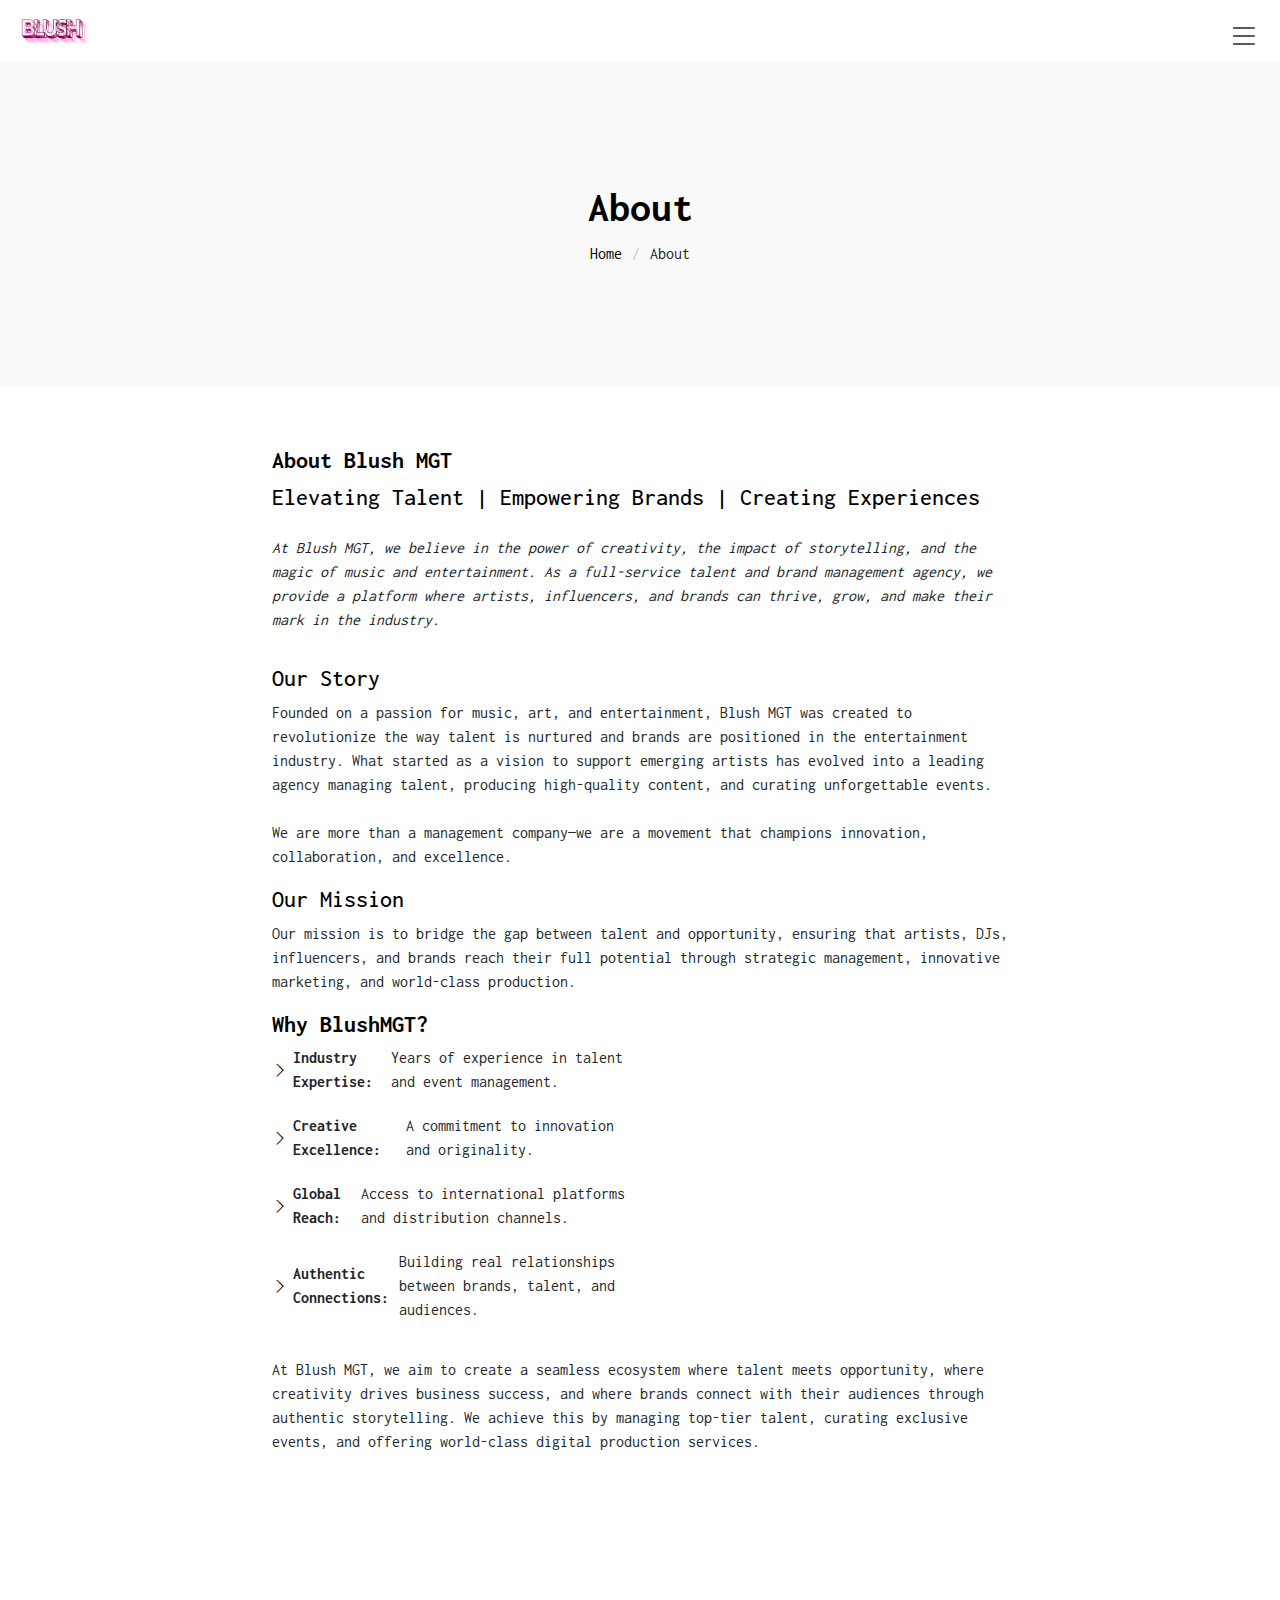
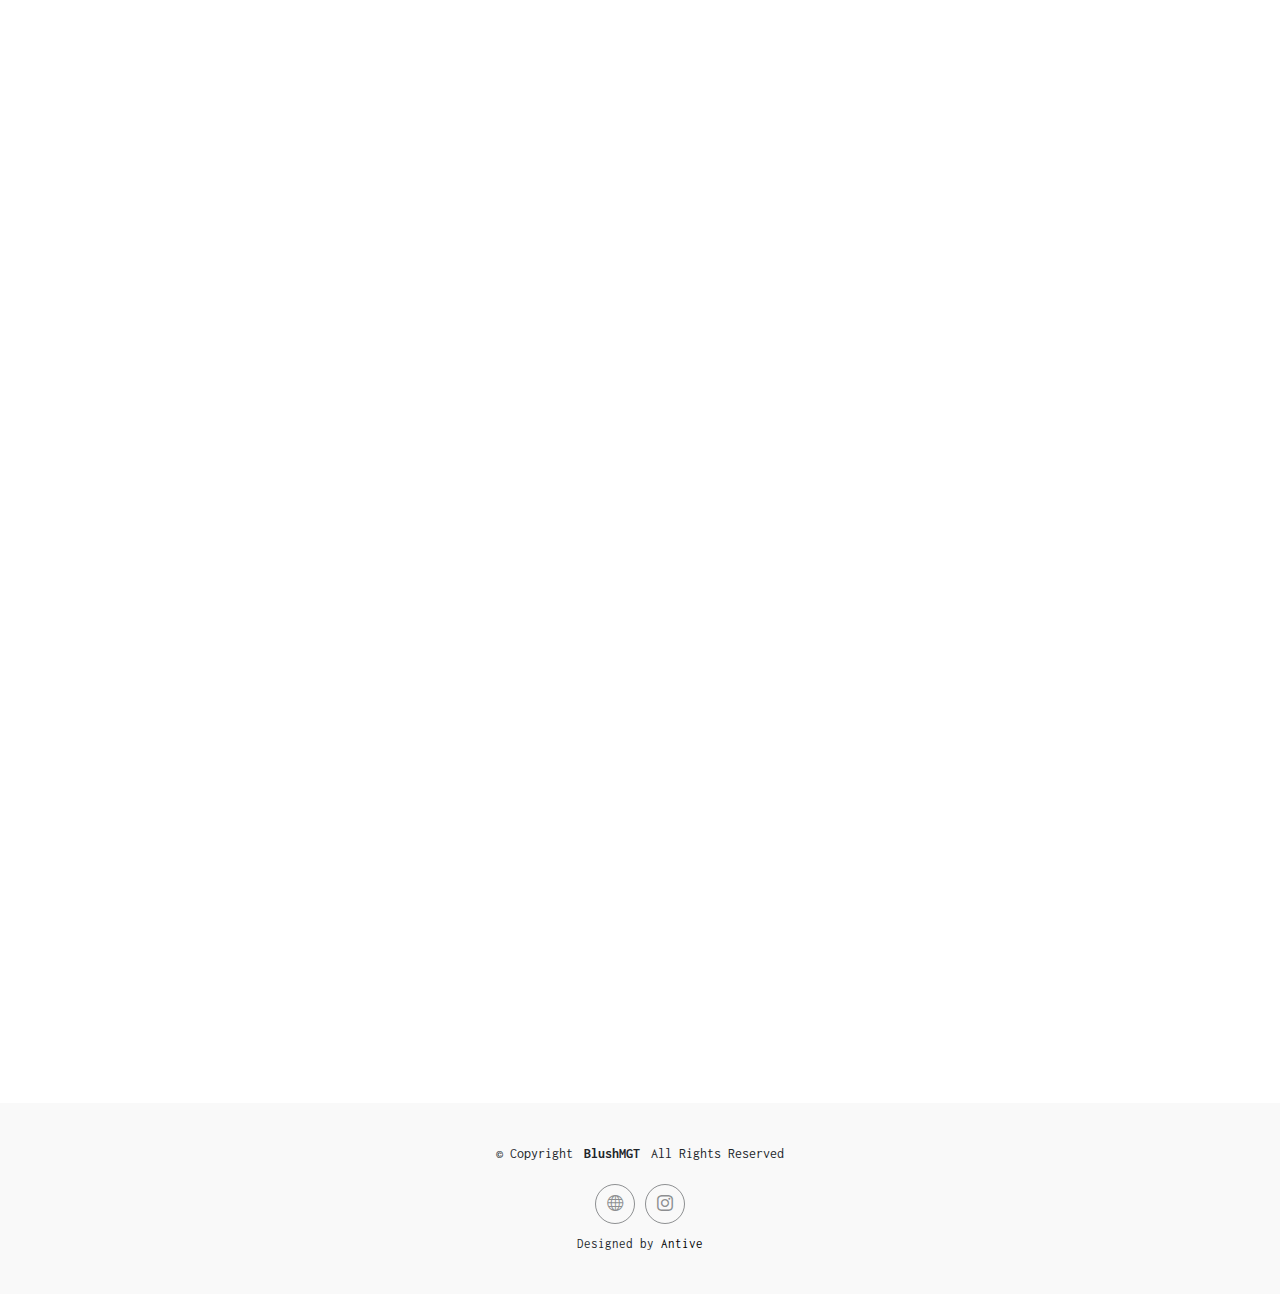
<file: about.html>
<!DOCTYPE html>
<html lang="en">

<head>
  <meta charset="utf-8">
  <meta content="width=device-width, initial-scale=1.0" name="viewport">
  <title>About - BlushMGT  </title>
  <meta name="description" content="">
  <meta name="keywords" content="">

  <!-- Favicons -->
  <link href="assets/img/logo.jpg" rel="icon">
  <link href="assets/img/logo.jpg" rel="apple-touch-icon">

  <!-- Fonts -->
  <link href="https://fonts.googleapis.com" rel="preconnect">
  <link href="https://fonts.gstatic.com" rel="preconnect" crossorigin>
  <link href="https://fonts.googleapis.com/css2?family=Inconsolata:wght@200;300;400;500;600;700;800;900&display=swap" rel="stylesheet">

  <!-- Vendor CSS Files -->
  <link href="assets/vendor/bootstrap/css/bootstrap.min.css" rel="stylesheet">
  <link href="assets/vendor/bootstrap-icons/bootstrap-icons.css" rel="stylesheet">
  <link href="assets/vendor/aos/aos.css" rel="stylesheet">
  <link href="assets/vendor/glightbox/css/glightbox.min.css" rel="stylesheet">
  <link href="assets/vendor/swiper/swiper-bundle.min.css" rel="stylesheet">

  <!-- Main CSS File -->
  <link href="assets/css/main.css" rel="stylesheet">

   
</head>

<body class="about-page">

  <header id="header" class="header d-flex align-items-center sticky-top">
    <div class="container-fluid  position-relative d-flex align-items-center justify-content-between">

      <a href="index.html" class="logo d-flex align-items-center">
        <!-- Uncomment the line below if you also wish to use an image logo -->
        <img src="assets/img/logo.jpg" alt="">
      </a>

      <nav id="navmenu" class="navmenu">
        <ul>
          <li><a href="index.html">Home</a></li>
          <li><a href="about.html" class="active">About</a></li>
          <li><a href="services.html">Services</a></li>
          <li><a href="portfolio.html">Portfolio</a></li>
          <li><a href="contact.html">Contact</a></li>
        </ul>
        <i class="mobile-nav-toggle d-xl-none bi bi-list"></i>
      </nav>

    </div>
  </header>

  <main class="main">

    <!-- Page Title -->
    <div class="page-title light-background">
      <div class="container">
        <h1>About</h1>
        <nav class="breadcrumbs">
          <ol>
            <li><a href="index.html">Home</a></li>
            <li class="current">About</li>
          </ol>
        </nav>
      </div>
    </div><!-- End Page Title -->

    <!-- About Section -->
    <section id="about" class="about section">

      <div class="container" data-aos="fade-up" data-aos-delay="100">

        <div class="row gy-4 justify-content-center">
          <div class="col-lg-8 content">
            <h2>About Blush MGT</h2>
            <h4>Elevating Talent | Empowering Brands | Creating Experiences</h4>
            <p class="fst-italic py-3">
              At Blush MGT, we believe in the power of creativity, the impact of storytelling, and the magic of music and entertainment. As a full-service talent and brand management agency, we provide a platform where artists, influencers, and brands can thrive, grow, and make their mark in the industry.
            </p>
            <h4>Our Story</h4>
            <p>Founded on a passion for music, art, and entertainment, Blush MGT was created to revolutionize the way talent is nurtured and brands are positioned in the entertainment industry. What started as a vision to support emerging artists has evolved into a leading agency managing talent, producing high-quality content, and curating unforgettable events. <br></br> We are more than a management company—we are a movement that champions innovation, collaboration, and excellence.</p>
            <h4>Our Mission</h4>
            <p>Our mission is to bridge the gap between talent and opportunity, ensuring that artists, DJs, influencers, and brands reach their full potential through strategic management, innovative marketing, and world-class production.</p>
            <h2>Why BlushMGT?</h2>
            <div class="row">
              <div class="col-lg-6">
                <ul>
                  <li><i class="bi bi-chevron-right"></i> <strong>Industry Expertise:</strong> <span>Years of experience in talent and event management.</span></li>
                  <li><i class="bi bi-chevron-right"></i> <strong>Creative Excellence:</strong> <span>A commitment to innovation and originality.</span></li>
                  <li><i class="bi bi-chevron-right"></i> <strong>Global Reach:</strong> <span> Access to international platforms and distribution channels.</span></li>
                  <li><i class="bi bi-chevron-right"></i> <strong>Authentic Connections:</strong> <span> Building real relationships between brands, talent, and audiences.</span></li>
                </ul>
              </div>
            </div>
            <p class="py-3">
              At Blush MGT, we aim to create a seamless ecosystem where talent meets opportunity, where creativity drives business success, and where brands connect with their audiences through authentic storytelling. We achieve this by managing top-tier talent, curating exclusive events, and offering world-class digital production services.
            </p>
          </div>
        </div>

      </div>

    </section><!-- /About Section -->

    <!-- Resume Section -->
    <section id="resume" class="resume section">

      <!-- Section Title -->
      <div class="container section-title" data-aos="fade-up">
        <h2>Our Team</h2>
        <p>Behind every successful brand is a team of dedicated professionals.</p>
        <div class="col-lg-4" style="margin: auto; justify-content: center; padding: 20px; height: max-content;">
          <img src="assets/img/profile-img.jpg" class="img-fluid" alt="">
        </div>
      </div><!-- End Section Title -->

      <div class="container">

        <div class="row">

          <div class="col-lg-6" data-aos="fade-up" data-aos-delay="100">
            <h3 class="resume-title">We are powered by:</h3>

            <div class=" pb-0">
              <ul>
                <li><b>Visionary Leadership</b></li>
                <li><b>Talent Managers</b></li>
                <li><b>Creative Directors</b></li>
                <li><b>Talent Managers</b></li>
                <li><b>Industry Experts & Partners</b></li>
              </ul>
            </div><!-- Edn Resume Item -->

            <h3 class="resume-title">Why BlushMGT?</h3>
            <div class="resume-item">
              <h4>Industry Experience</h4>
              <p>Years of experience in talent and event management.</p>
            </div><!-- Edn Resume Item -->
            <div class="resume-item">
              <h4>Creative Excellence</h4>
              <p>A commitment to innovation and originality.</p>
            </div><!-- Edn Resume Item -->
            <div class="resume-item">
              <h4>Global Reach</h4>
              <p>Access to international platforms and distribution channels.</p>
            </div><!-- Edn Resume Item -->
            <div class="resume-item">
              <h4>Authentic Connections</h4>
              <p>Building real relationships between brands, talent, and audiences.</p>
            </div><!-- Edn Resume Item -->


          </div>

          <div class="col-lg-6" data-aos="fade-up" data-aos-delay="200">
            <h3 class="resume-title">Join the Blush MGT Movement</h3>
            <div class="resume-item">
              <p>We’re always looking for fresh talent, creative minds, and brands that want to make an impact. Whether you're an artist looking for management, a brand seeking collaboration, or an event partner—Blush MGT is your gateway to success. </p>
              <ul>
                <li>📧 Email: <a href="mailto:sosa@tribecaevents.co.za">sosa@tribecaevents.co.za</a></li>
                <li>📞 Phone: <a href="tel:+27729198642">072 919 8642</a> </li>
              </ul>
            </div><!-- Edn Resume Item -->

          </div>

        </div>

      </div>

    </section><!-- /Resume Section -->

  </main>

  <footer id="footer" class="footer light-background">

    <div class="container">
      <div class="copyright text-center ">
        <p>© <span>Copyright</span> <strong class="px-1 sitename">BlushMGT</strong> <span>All Rights Reserved</span></p>
      </div>
      <div class="social-links d-flex justify-content-center">
        <a href="https://linktr.ee/samu_modise?fbclid=PAZXh0bgNhZW0CMTEAAabB4tqeSuVSD4ZMSkpEKVQKofz3pfh_Ls4ljICD2PC5WHic_E-TluwiAMc_aem_ulSVdBkoilaU2nvpfS6HRA"><i class="bi bi-globe"></i></a>
        <a href="https://www.instagram.com/blush.mgt_/"><i class="bi bi-instagram"></i></a>
      </div>
      <div class="credits">
         
        Designed by <a href="https://antive.co.za/">Antive</a>
      </div>
    </div>

  </footer>

  <!-- Scroll Top -->
  <a href="#" id="scroll-top" class="scroll-top d-flex align-items-center justify-content-center"><i class="bi bi-arrow-up-short"></i></a>

  <!-- Preloader -->
  <div id="preloader"></div>

  <!-- Vendor JS Files -->
  <script src="assets/vendor/bootstrap/js/bootstrap.bundle.min.js"></script>
  <script src="assets/vendor/php-email-form/validate.js"></script>
  <script src="assets/vendor/aos/aos.js"></script>
  <script src="assets/vendor/glightbox/js/glightbox.min.js"></script>
  <script src="assets/vendor/imagesloaded/imagesloaded.pkgd.min.js"></script>
  <script src="assets/vendor/isotope-layout/isotope.pkgd.min.js"></script>
  <script src="assets/vendor/swiper/swiper-bundle.min.js"></script>

  <!-- Main JS File -->
  <script src="assets/js/main.js"></script>

</body>

</html>
</file>
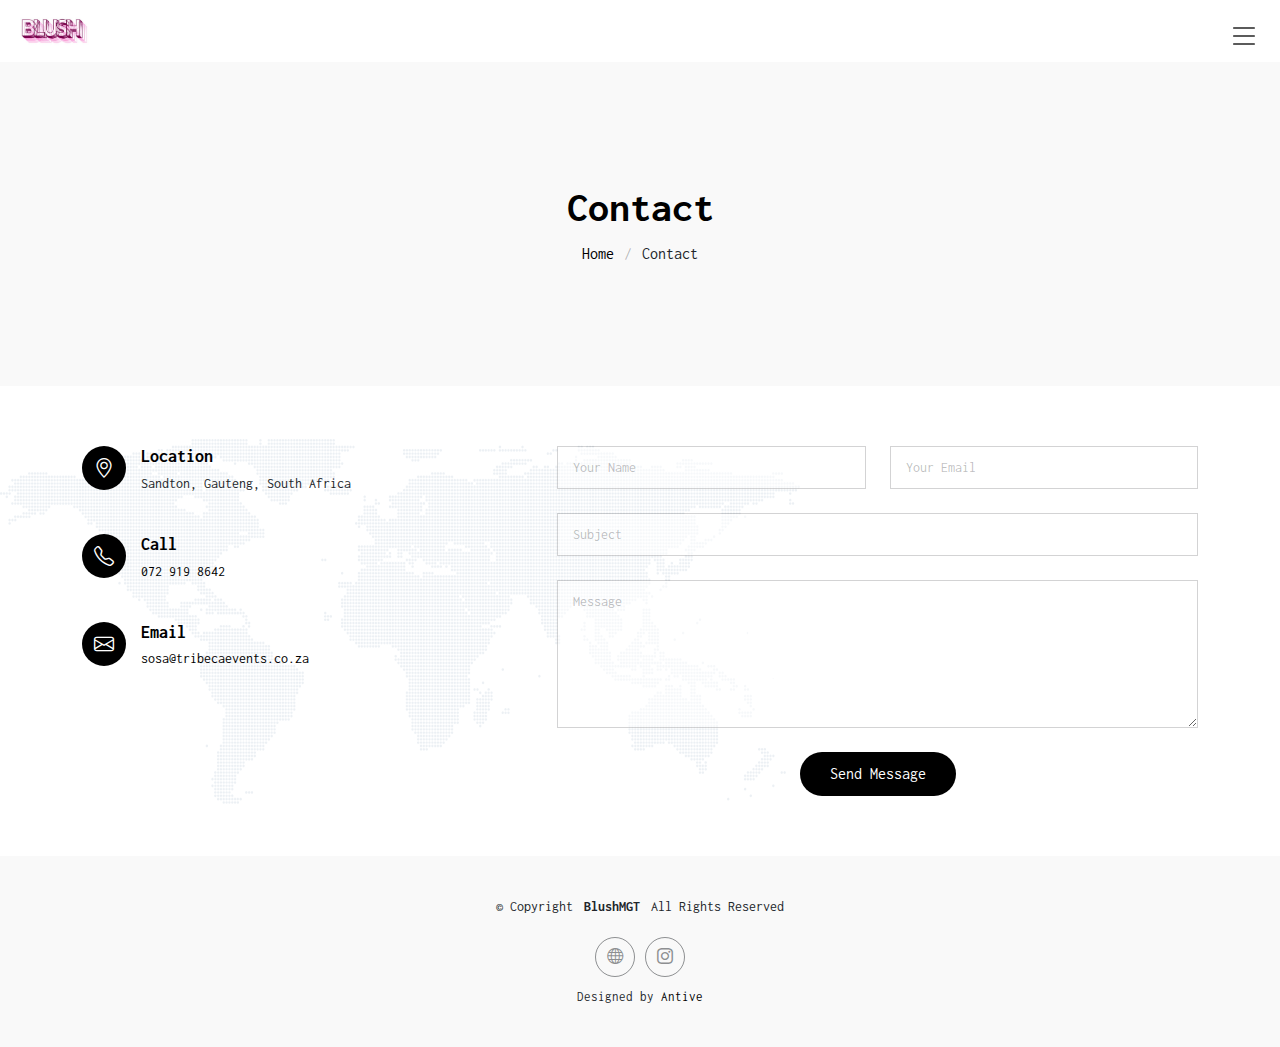
<file: contact.html>
<!DOCTYPE html>
<html lang="en">

<head>
  <meta charset="utf-8">
  <meta content="width=device-width, initial-scale=1.0" name="viewport">
  <title>Contact - BlushMGT  </title>
  <meta name="description" content="">
  <meta name="keywords" content="">

  <!-- Favicons -->
  <link href="assets/img/logo.jpg" rel="icon">
  <link href="assets/img/logo.jpg" rel="apple-touch-icon">

  <!-- Fonts -->
  <link href="https://fonts.googleapis.com" rel="preconnect">
  <link href="https://fonts.gstatic.com" rel="preconnect" crossorigin>
  <link href="https://fonts.googleapis.com/css2?family=Inconsolata:wght@200;300;400;500;600;700;800;900&display=swap" rel="stylesheet">

  <!-- Vendor CSS Files -->
  <link href="assets/vendor/bootstrap/css/bootstrap.min.css" rel="stylesheet">
  <link href="assets/vendor/bootstrap-icons/bootstrap-icons.css" rel="stylesheet">
  <link href="assets/vendor/aos/aos.css" rel="stylesheet">
  <link href="assets/vendor/glightbox/css/glightbox.min.css" rel="stylesheet">
  <link href="assets/vendor/swiper/swiper-bundle.min.css" rel="stylesheet">

  <!-- Main CSS File -->
  <link href="assets/css/main.css" rel="stylesheet">

   
</head>

<body class="contact-page">

  <header id="header" class="header d-flex align-items-center sticky-top">
    <div class="container-fluid  position-relative d-flex align-items-center justify-content-between">

      <a href="index.html" class="logo d-flex align-items-center">
        <!-- Uncomment the line below if you also wish to use an image logo -->
        <img src="assets/img/logo.jpg" alt="">
      </a>

      <nav id="navmenu" class="navmenu">
        <ul>
          <li><a href="index.html">Home</a></li>
          <li><a href="about.html">About</a></li>
          <li><a href="services.html">Services</a></li>
          <li><a href="portfolio.html">Portfolio</a></li>
          <li><a href="contact.html" class="active">Contact</a></li>
        </ul>
        <i class="mobile-nav-toggle d-xl-none bi bi-list"></i>
      </nav>

    </div>
  </header>

  <main class="main">

    <!-- Page Title -->
    <div class="page-title light-background">
      <div class="container">
        <h1>Contact</h1>
        <nav class="breadcrumbs">
          <ol>
            <li><a href="index.html">Home</a></li>
            <li class="current">Contact</li>
          </ol>
        </nav>
      </div>
    </div><!-- End Page Title -->

    <!-- Contact Section -->
    <section id="contact" class="contact section">

      <div class="container position-relative" data-aos="fade-up" data-aos-delay="100">

        <div class="row gy-4">

          <div class="col-lg-5">
            <div class="info-item d-flex" data-aos="fade-up" data-aos-delay="200">
              <i class="bi bi-geo-alt flex-shrink-0"></i>
              <div>
                <h3>Location</h3>
                <p>Sandton, Gauteng, South Africa</p>
              </div>
            </div><!-- End Info Item -->

            <div class="info-item d-flex" data-aos="fade-up" data-aos-delay="300">
              <i class="bi bi-telephone flex-shrink-0"></i>
              <div>
                <h3>Call</h3>
                <p><a href="tel:+27729198642">072 919 8642</a></p>
              </div>
            </div><!-- End Info Item -->

            <div class="info-item d-flex" data-aos="fade-up" data-aos-delay="400">
              <i class="bi bi-envelope flex-shrink-0"></i>
              <div>
                <h3>Email<br></h3>
                <p><a href="mailto:sosa@tribecaevents.co.za">sosa@tribecaevents.co.za</a></p>
              </div>
            </div><!-- End Info Item -->

          </div>

          <div class="col-lg-7">
            <form action="forms/contact.php" method="post" class="php-email-form" data-aos="fade-up" data-aos-delay="500">
              <div class="row gy-4">

                <div class="col-md-6">
                  <input type="text" name="name" class="form-control" placeholder="Your Name" required="">
                </div>

                <div class="col-md-6 ">
                  <input type="email" class="form-control" name="email" placeholder="Your Email" required="">
                </div>

                <div class="col-md-12">
                  <input type="text" class="form-control" name="subject" placeholder="Subject" required="">
                </div>

                <div class="col-md-12">
                  <textarea class="form-control" name="message" rows="6" placeholder="Message" required=""></textarea>
                </div>

                <div class="col-md-12 text-center">
                  <div class="loading">Loading</div>
                  <div class="error-message"></div>
                  <div class="sent-message">Your message has been sent. Thank you!</div>

                  <button type="submit">Send Message</button>
                </div>

              </div>
            </form>
          </div><!-- End Contact Form -->

        </div>

      </div>

    </section><!-- /Contact Section -->

  </main>

  <footer id="footer" class="footer light-background">

    <div class="container">
      <div class="copyright text-center ">
        <p>© <span>Copyright</span> <strong class="px-1 sitename">BlushMGT</strong> <span>All Rights Reserved</span></p>
      </div>
      <div class="social-links d-flex justify-content-center">
        <a href="https://linktr.ee/samu_modise?fbclid=PAZXh0bgNhZW0CMTEAAabB4tqeSuVSD4ZMSkpEKVQKofz3pfh_Ls4ljICD2PC5WHic_E-TluwiAMc_aem_ulSVdBkoilaU2nvpfS6HRA"><i class="bi bi-globe"></i></a>
        <a href="https://www.instagram.com/blush.mgt_/"><i class="bi bi-instagram"></i></a>
      </div>
      <div class="credits">
         
        Designed by <a href="https://antive.co.za/">Antive</a>
      </div>
    </div>

  </footer>

  <!-- Scroll Top -->
  <a href="#" id="scroll-top" class="scroll-top d-flex align-items-center justify-content-center"><i class="bi bi-arrow-up-short"></i></a>

  <!-- Preloader -->
  <div id="preloader"></div>

  <!-- Vendor JS Files -->
  <script src="assets/vendor/bootstrap/js/bootstrap.bundle.min.js"></script>
  <script src="assets/vendor/php-email-form/validate.js"></script>
  <script src="assets/vendor/aos/aos.js"></script>
  <script src="assets/vendor/glightbox/js/glightbox.min.js"></script>
  <script src="assets/vendor/imagesloaded/imagesloaded.pkgd.min.js"></script>
  <script src="assets/vendor/isotope-layout/isotope.pkgd.min.js"></script>
  <script src="assets/vendor/swiper/swiper-bundle.min.js"></script>

  <!-- Main JS File -->
  <script src="assets/js/main.js"></script>

</body>

</html>
</file>
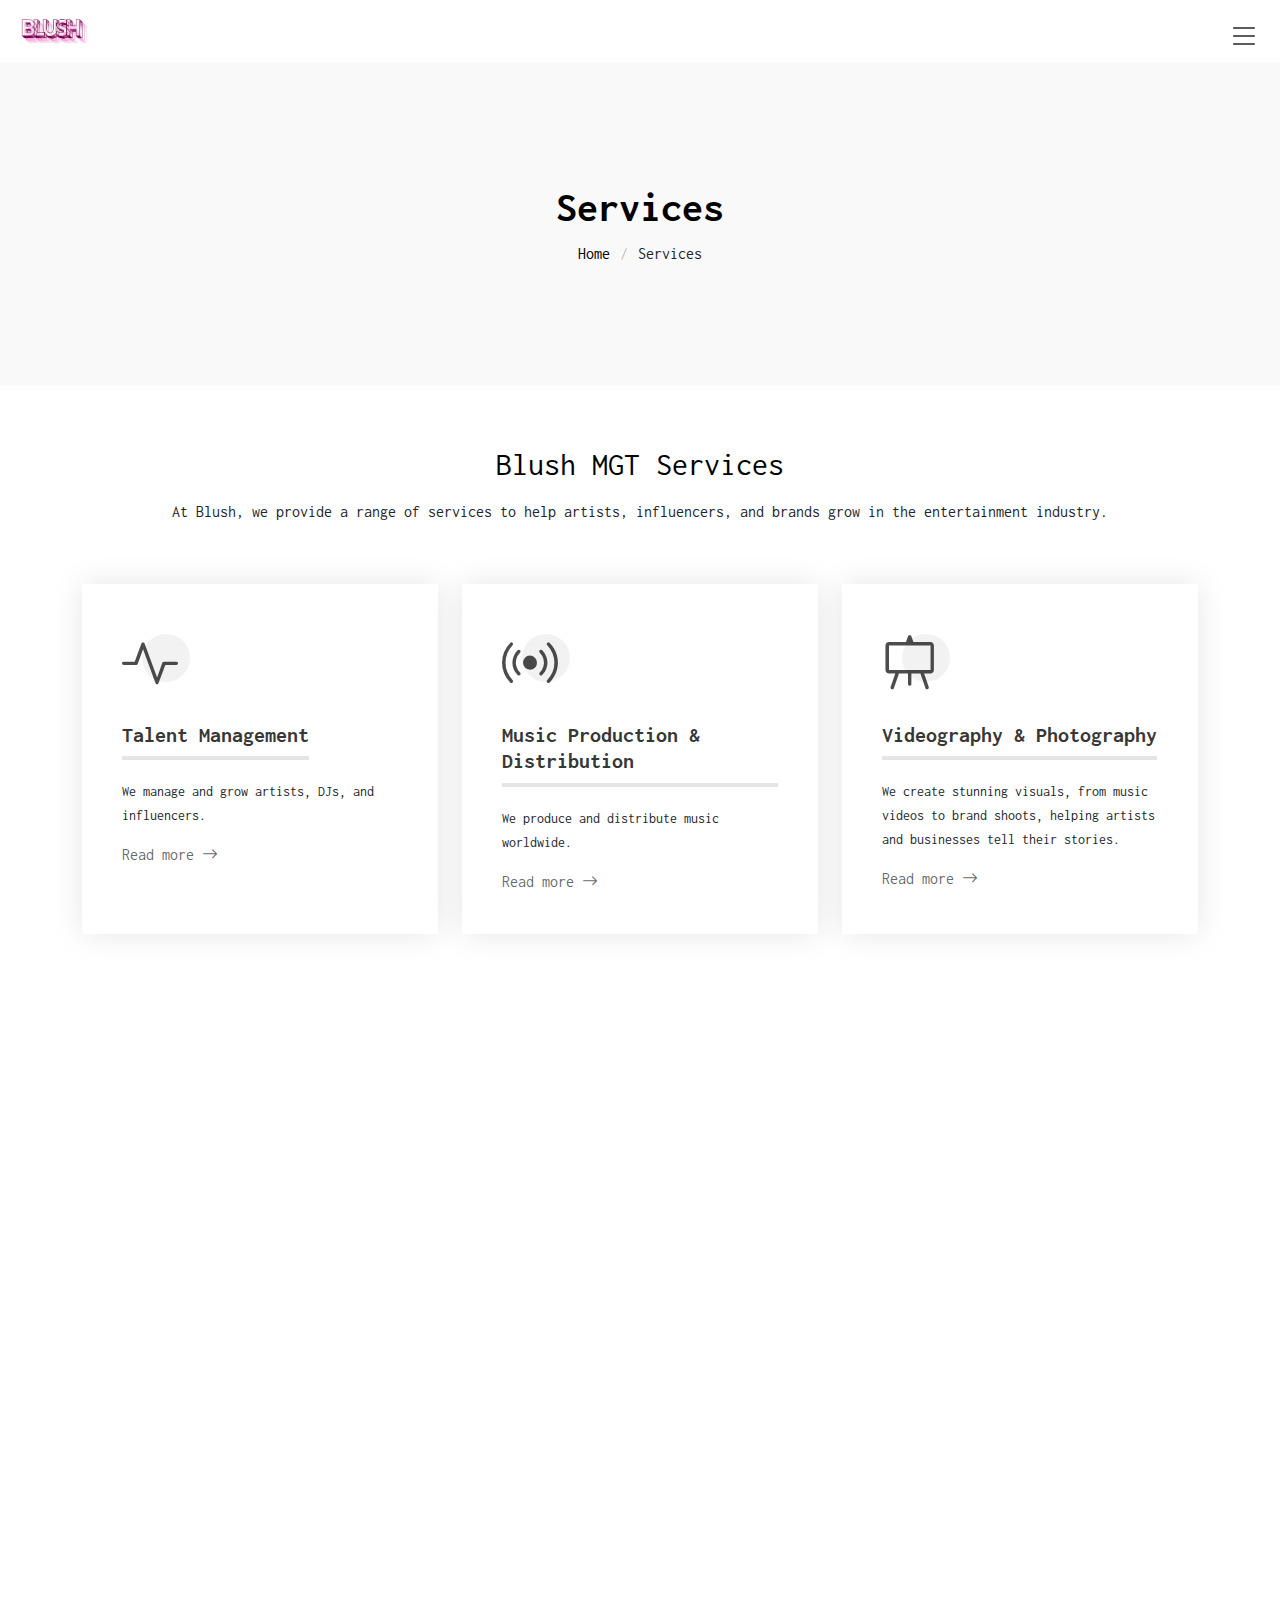
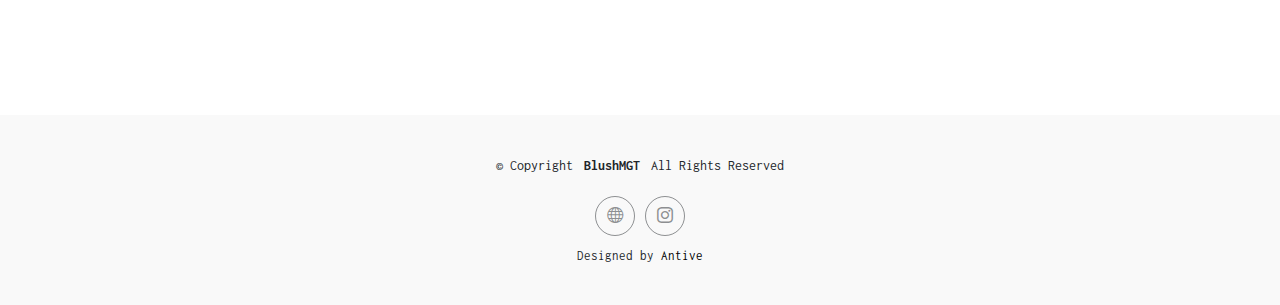
<file: services.html>
<!DOCTYPE html>
<html lang="en">

<head>
  <meta charset="utf-8">
  <meta content="width=device-width, initial-scale=1.0" name="viewport">
  <title>Services - BlushMGT  </title>
  <meta name="description" content="">
  <meta name="keywords" content="">

  <!-- Favicons -->
  <link href="assets/img/logo.jpg" rel="icon">
  <link href="assets/img/logo.jpg" rel="apple-touch-icon">

  <!-- Fonts -->
  <link href="https://fonts.googleapis.com" rel="preconnect">
  <link href="https://fonts.gstatic.com" rel="preconnect" crossorigin>
  <link href="https://fonts.googleapis.com/css2?family=Inconsolata:wght@200;300;400;500;600;700;800;900&display=swap" rel="stylesheet">

  <!-- Vendor CSS Files -->
  <link href="assets/vendor/bootstrap/css/bootstrap.min.css" rel="stylesheet">
  <link href="assets/vendor/bootstrap-icons/bootstrap-icons.css" rel="stylesheet">
  <link href="assets/vendor/aos/aos.css" rel="stylesheet">
  <link href="assets/vendor/glightbox/css/glightbox.min.css" rel="stylesheet">
  <link href="assets/vendor/swiper/swiper-bundle.min.css" rel="stylesheet">

  <!-- Main CSS File -->
  <link href="assets/css/main.css" rel="stylesheet">

   
</head>

<body class="services-page">

  <header id="header" class="header d-flex align-items-center sticky-top">
    <div class="container-fluid  position-relative d-flex align-items-center justify-content-between">

      <a href="index.html" class="logo d-flex align-items-center">
        <!-- Uncomment the line below if you also wish to use an image logo -->
        <img src="assets/img/logo.jpg" alt="">
      </a>

      <nav id="navmenu" class="navmenu">
        <ul>
          <li><a href="index.html">Home</a></li>
          <li><a href="about.html">About</a></li>
          <li><a href="services.html" class="active">Services</a></li>
          <li><a href="portfolio.html">Portfolio</a></li>
          <li><a href="contact.html">Contact</a></li>
        </ul>
        <i class="mobile-nav-toggle d-xl-none bi bi-list"></i>
      </nav>

    </div>
  </header>

  <main class="main">

    <!-- Page Title -->
    <div class="page-title light-background">
      <div class="container">
        <h1>Services</h1>
        <nav class="breadcrumbs">
          <ol>
            <li><a href="index.html">Home</a></li>
            <li class="current">Services</li>
          </ol>
        </nav>
      </div>
    </div><!-- End Page Title -->

    <!-- Services Section -->
    <section id="services" class="services section">

      <!-- Section Title -->
      <div class="container section-title" data-aos="fade-up">
        <h2>Blush MGT Services</h2>
        <p>At Blush, we provide a range of services to help artists, influencers, and brands grow in the entertainment industry.</p>
      </div><!-- End Section Title -->

      <div class="container">

        <div class="row gy-4">

          <div class="col-lg-4 col-md-6" data-aos="fade-up" data-aos-delay="100">
            <div class="service-item  position-relative">
              <div class="icon">
                <i class="bi bi-activity"></i>
              </div>
              <h3>Talent Management</h3>
              <p>We manage and grow artists, DJs, and influencers.</p>
              <a href="talent-service-details.html" class="readmore stretched-link">Read more <i class="bi bi-arrow-right"></i></a>
            </div>
          </div><!-- End Service Item -->

          <div class="col-lg-4 col-md-6" data-aos="fade-up" data-aos-delay="200">
            <div class="service-item position-relative">
              <div class="icon">
                <i class="bi bi-broadcast"></i>
              </div>
              <h3>Music Production & Distribution</h3>
              <p>We produce and distribute music worldwide.</p>
              <a href="music-service-details.html" class="readmore stretched-link">Read more <i class="bi bi-arrow-right"></i></a>
            </div>
          </div><!-- End Service Item -->

          <div class="col-lg-4 col-md-6" data-aos="fade-up" data-aos-delay="300">
            <div class="service-item position-relative">
              <div class="icon">
                <i class="bi bi-easel"></i>
              </div>
              <h3>Videography & Photography</h3>
              <p>We create stunning visuals, from music videos to brand shoots, helping artists and businesses tell their stories.</p>
              <a href="video-service-details.html" class="readmore stretched-link">Read more <i class="bi bi-arrow-right"></i></a>
            </div>
          </div><!-- End Service Item -->

          <div class="col-lg-4 col-md-6" data-aos="fade-up" data-aos-delay="400">
            <div class="service-item position-relative">
              <div class="icon">
                <i class="bi bi-bounding-box-circles"></i>
              </div>
              <h3>DJ School & Training</h3>
              <p>We train and mentor upcoming DJs.</p>
              <a href="dj-service-details.html" class="readmore stretched-link">Read more <i class="bi bi-arrow-right"></i></a>
            </div>
          </div><!-- End Service Item -->

          <div class="col-lg-4 col-md-6" data-aos="fade-up" data-aos-delay="500">
            <div class="service-item position-relative">
              <div class="icon">
                <i class="bi bi-calendar4-week"></i>
              </div>
              <h3>Event Production</h3>
              <p>We organize and manage unforgettable events.</p>
              <a href="event-service-details .html" class="readmore stretched-link">Read more <i class="bi bi-arrow-right"></i></a>
            </div>
          </div><!-- End Service Item -->

          <div class="col-lg-4 col-md-6" data-aos="fade-up" data-aos-delay="600">
            <div class="service-item position-relative">
              <div class="icon">
                <i class="bi bi-chat-square-text"></i>
              </div>
              <h3>Influencer Marketing</h3>
              <p>We connect brands with top influencers.</p>
              <a href="influencer-service-details.html" class="readmore stretched-link">Read more <i class="bi bi-arrow-right"></i></a>
            </div>
          </div><!-- End Service Item -->

          <div class="col-lg-4 col-md-6" data-aos="fade-up" data-aos-delay="600">
            <div class="service-item position-relative">
              <div class="icon">
                <i class="bi bi-chat-square-text"></i>
              </div>
              <h3>Nightlife & Hospitality Management</h3>
              <p>We partner with venues to enhance experiences.</p>
              <a href="nightlife-service-details.html" class="readmore stretched-link">Read more <i class="bi bi-arrow-right"></i></a>
            </div>
          </div><!-- End Service Item -->

        </div>

      </div>

    </section>

    

    <!-- Alt Pricing Section -->
    

    <!-- Testimonials Section -->
    <!-- <section id="testimonials" class="testimonials section">

      <!-- Section Title 
      <div class="container section-title" data-aos="fade-up">
        <h2>Testimonials</h2>
        <p>Necessitatibus eius consequatur ex aliquid fuga eum quidem sint consectetur velit</p>
      </div><!-- End Section Title 

      <div class="container" data-aos="fade-up" data-aos-delay="100">

        <div class="swiper init-swiper">
          <script type="application/json" class="swiper-config">
            {
              "loop": true,
              "speed": 600,
              "autoplay": {
                "delay": 5000
              },
              "slidesPerView": "auto",
              "pagination": {
                "el": ".swiper-pagination",
                "type": "bullets",
                "clickable": true
              }
            }
          </script>
          <div class="swiper-wrapper">

            <div class="swiper-slide">
              <div class="testimonial-item">
                <img src="assets/img/testimonials/testimonials-1.jpg" class="testimonial-img" alt="">
                <h3>Saul Goodman</h3>
                <h4>Ceo &amp; Founder</h4>
                <div class="stars">
                  <i class="bi bi-star-fill"></i><i class="bi bi-star-fill"></i><i class="bi bi-star-fill"></i><i class="bi bi-star-fill"></i><i class="bi bi-star-fill"></i>
                </div>
                <p>
                  <i class="bi bi-quote quote-icon-left"></i>
                  <span>Proin iaculis purus consequat sem cure digni ssim donec porttitora entum suscipit rhoncus. Accusantium quam, ultricies eget id, aliquam eget nibh et. Maecen aliquam, risus at semper.</span>
                  <i class="bi bi-quote quote-icon-right"></i>
                </p>
              </div>
            </div><!-- End testimonial item 

            <div class="swiper-slide">
              <div class="testimonial-item">
                <img src="assets/img/testimonials/testimonials-2.jpg" class="testimonial-img" alt="">
                <h3>Sara Wilsson</h3>
                <h4>Designer</h4>
                <div class="stars">
                  <i class="bi bi-star-fill"></i><i class="bi bi-star-fill"></i><i class="bi bi-star-fill"></i><i class="bi bi-star-fill"></i><i class="bi bi-star-fill"></i>
                </div>
                <p>
                  <i class="bi bi-quote quote-icon-left"></i>
                  <span>Export tempor illum tamen malis malis eram quae irure esse labore quem cillum quid cillum eram malis quorum velit fore eram velit sunt aliqua noster fugiat irure amet legam anim culpa.</span>
                  <i class="bi bi-quote quote-icon-right"></i>
                </p>
              </div>
            </div><!-- End testimonial item 

            <div class="swiper-slide">
              <div class="testimonial-item">
                <img src="assets/img/testimonials/testimonials-3.jpg" class="testimonial-img" alt="">
                <h3>Jena Karlis</h3>
                <h4>Store Owner</h4>
                <div class="stars">
                  <i class="bi bi-star-fill"></i><i class="bi bi-star-fill"></i><i class="bi bi-star-fill"></i><i class="bi bi-star-fill"></i><i class="bi bi-star-fill"></i>
                </div>
                <p>
                  <i class="bi bi-quote quote-icon-left"></i>
                  <span>Enim nisi quem export duis labore cillum quae magna enim sint quorum nulla quem veniam duis minim tempor labore quem eram duis noster aute amet eram fore quis sint minim.</span>
                  <i class="bi bi-quote quote-icon-right"></i>
                </p>
              </div>
            </div><!-- End testimonial item 

            <div class="swiper-slide">
              <div class="testimonial-item">
                <img src="assets/img/testimonials/testimonials-4.jpg" class="testimonial-img" alt="">
                <h3>Matt Brandon</h3>
                <h4>Freelancer</h4>
                <div class="stars">
                  <i class="bi bi-star-fill"></i><i class="bi bi-star-fill"></i><i class="bi bi-star-fill"></i><i class="bi bi-star-fill"></i><i class="bi bi-star-fill"></i>
                </div>
                <p>
                  <i class="bi bi-quote quote-icon-left"></i>
                  <span>Fugiat enim eram quae cillum dolore dolor amet nulla culpa multos export minim fugiat minim velit minim dolor enim duis veniam ipsum anim magna sunt elit fore quem dolore labore illum veniam.</span>
                  <i class="bi bi-quote quote-icon-right"></i>
                </p>
              </div>
            </div><!-- End testimonial item 

            <div class="swiper-slide">
              <div class="testimonial-item">
                <img src="assets/img/testimonials/testimonials-5.jpg" class="testimonial-img" alt="">
                <h3>John Larson</h3>
                <h4>Entrepreneur</h4>
                <div class="stars">
                  <i class="bi bi-star-fill"></i><i class="bi bi-star-fill"></i><i class="bi bi-star-fill"></i><i class="bi bi-star-fill"></i><i class="bi bi-star-fill"></i>
                </div>
                <p>
                  <i class="bi bi-quote quote-icon-left"></i>
                  <span>Quis quorum aliqua sint quem legam fore sunt eram irure aliqua veniam tempor noster veniam enim culpa labore duis sunt culpa nulla illum cillum fugiat legam esse veniam culpa fore nisi cillum quid.</span>
                  <i class="bi bi-quote quote-icon-right"></i>
                </p>
              </div>
            </div><!-- End testimonial item 

          </div>
          <div class="swiper-pagination"></div>
        </div>

      </div>

    </section> -->
    <!-- /Testimonials Section -->

  </main>

  <footer id="footer" class="footer light-background">

    <div class="container">
      <div class="copyright text-center ">
        <p>© <span>Copyright</span> <strong class="px-1 sitename">BlushMGT</strong> <span>All Rights Reserved</span></p>
      </div>
      <div class="social-links d-flex justify-content-center">
        <a href="https://linktr.ee/samu_modise?fbclid=PAZXh0bgNhZW0CMTEAAabB4tqeSuVSD4ZMSkpEKVQKofz3pfh_Ls4ljICD2PC5WHic_E-TluwiAMc_aem_ulSVdBkoilaU2nvpfS6HRA"><i class="bi bi-globe"></i></a>
        <a href="https://www.instagram.com/blush.mgt_/"><i class="bi bi-instagram"></i></a>
      </div>
      <div class="credits">
         
        Designed by <a href="https://antive.co.za/">Antive</a>
      </div>
    </div>

  </footer>

  <!-- Scroll Top -->
  <a href="#" id="scroll-top" class="scroll-top d-flex align-items-center justify-content-center"><i class="bi bi-arrow-up-short"></i></a>

  <!-- Preloader -->
  <div id="preloader"></div>

  <!-- Vendor JS Files -->
  <script src="assets/vendor/bootstrap/js/bootstrap.bundle.min.js"></script>
  <script src="assets/vendor/php-email-form/validate.js"></script>
  <script src="assets/vendor/aos/aos.js"></script>
  <script src="assets/vendor/glightbox/js/glightbox.min.js"></script>
  <script src="assets/vendor/imagesloaded/imagesloaded.pkgd.min.js"></script>
  <script src="assets/vendor/isotope-layout/isotope.pkgd.min.js"></script>
  <script src="assets/vendor/swiper/swiper-bundle.min.js"></script>

  <!-- Main JS File -->
  <script src="assets/js/main.js"></script>

</body>

</html>
</file>
<file: assets/css/main.css>
/* Fonts */
:root {
  --default-font: "Inconsolata",  system-ui, -apple-system, "Segoe UI", Roboto, "Helvetica Neue", Arial, "Noto Sans", "Liberation Sans", sans-serif, "Apple Color Emoji", "Segoe UI Emoji", "Segoe UI Symbol", "Noto Color Emoji";
  --heading-font: "Inconsolata",  sans-serif;
  --nav-font: "Inconsolata",  sans-serif;
}

/* Global Colors - The following color variables are used throughout the website. Updating them here will change the color scheme of the entire website */
:root { 
  --background-color: #ffffff; /* Background color for the entire website, including individual sections */
  --default-color: #212529; /* Default color used for the majority of the text content across the entire website */
  --heading-color: #000000; /* Color for headings, subheadings and title throughout the website */
  --accent-color: #000000; /* Accent color that represents your brand on the website. It's used for buttons, links, and other elements that need to stand out */
  --surface-color: #ffffff; /* The surface color is used as a background of boxed elements within sections, such as cards, icon boxes, or other elements that require a visual separation from the global background. */
  --contrast-color: #ffffff; /* Contrast color for text, ensuring readability against backgrounds of accent, heading, or default colors. */
}

/* Nav Menu Colors - The following color variables are used specifically for the navigation menu. They are separate from the global colors to allow for more customization options */
:root {
  --nav-color: #5b5b5b;  /* The default color of the main navmenu links */
  --nav-hover-color: #000000; /* Applied to main navmenu links when they are hovered over or active */
  --nav-mobile-background-color: #f5f5f5; /* Used as the background color for mobile navigation menu */
  --nav-dropdown-background-color: #ffffff; /* Used as the background color for dropdown items that appear when hovering over primary navigation items */
  --nav-dropdown-color: #5b5b5b; /* Used for navigation links of the dropdown items in the navigation menu. */
  --nav-dropdown-hover-color: #000000; /* Similar to --nav-hover-color, this color is applied to dropdown navigation links when they are hovered over. */
}

/* Color Presets - These classes override global colors when applied to any section or element, providing reuse of the sam color scheme. */

.light-background {
  --background-color: #f9f9f9;
  --surface-color: #ffffff;
}

.dark-background {
  --background-color: #060606;
  --default-color: #ffffff;
  --heading-color: #ffffff;
  --surface-color: #252525;
  --contrast-color: #ffffff;
}

/* Smooth scroll */
:root {
  scroll-behavior: smooth;
}

/*--------------------------------------------------------------
# General Styling & Shared Classes
--------------------------------------------------------------*/
body {
  color: var(--default-color);
  background-color: var(--background-color);
  font-family: var(--default-font);
}

a {
  color: var(--accent-color);
  text-decoration: none;
  transition: 0.3s;
}

a:hover {
  color: color-mix(in srgb, var(--accent-color), transparent 25%);
  text-decoration: none;
}

h1,
h2,
h3,
h4,
h5,
h6 {
  color: var(--heading-color);
  font-family: var(--heading-font);
}

/* PHP Email Form Messages
------------------------------*/
.php-email-form .error-message {
  display: none;
  background: #df1529;
  color: #ffffff;
  text-align: left;
  padding: 15px;
  margin-bottom: 24px;
  font-weight: 600;
}

.php-email-form .sent-message {
  display: none;
  color: #ffffff;
  background: #059652;
  text-align: center;
  padding: 15px;
  margin-bottom: 24px;
  font-weight: 600;
}

.php-email-form .loading {
  display: none;
  background: var(--surface-color);
  text-align: center;
  padding: 15px;
  margin-bottom: 24px;
}

.php-email-form .loading:before {
  content: "";
  display: inline-block;
  border-radius: 50%;
  width: 24px;
  height: 24px;
  margin: 0 10px -6px 0;
  border: 3px solid var(--accent-color);
  border-top-color: var(--surface-color);
  animation: php-email-form-loading 1s linear infinite;
}

@keyframes php-email-form-loading {
  0% {
    transform: rotate(0deg);
  }

  100% {
    transform: rotate(360deg);
  }
}

/*--------------------------------------------------------------
# Global Header
--------------------------------------------------------------*/
.header {
  color: var(--default-color);
  background-color: var(--background-color);
  padding: 15px 0;
  transition: all 0.5s;
  z-index: 997;
}

.header .logo {
  line-height: 1;
}

.header .logo img {
  max-height: 32px;
  margin-right: 8px;
}

.header .logo h1 {
  font-size: 30px;
  margin: 0;
  font-weight: 700;
  color: var(--heading-color);
}

/*--------------------------------------------------------------
# Navigation Menu
--------------------------------------------------------------*/
/* Navmenu */
.mobile-nav-toggle {
  color: var(--nav-color);
  position: fixed;
  top: 20px;
  right: 20px;
  font-size: 32px;
  line-height: 0;
  cursor: pointer;
  display: block !important;
  z-index: 998;
  transition: 0.3s;
}

.mobile-nav-toggle:hover {
  color: var(--nav-hover-color);
}

.navmenu {
  position: fixed;
  top: 0;
  bottom: 0;
  right: -300px;
  z-index: 997;
  transition: 0.3s;
  width: 300px;
  overflow: hidden;
}

.navmenu ul {
  display: block;
  list-style: none;
  padding: 10px 0;
  margin: 0;
  overflow-y: auto;
  transition: 0.3s;
  z-index: 998;
}

.navmenu a,
.navmenu a:focus {
  color: var(--nav-dropdown-color);
  padding: 10px 20px;
  font-family: var(--nav-font);
  font-size: 17px;
  font-weight: 500;
  display: flex;
  align-items: center;
  justify-content: space-between;
  white-space: nowrap;
  transition: 0.3s;
}

.navmenu a i,
.navmenu a:focus i {
  font-size: 12px;
  line-height: 0;
  margin-left: 5px;
  width: 30px;
  height: 30px;
  display: flex;
  align-items: center;
  justify-content: center;
  border-radius: 50%;
  transition: 0.3s;
  background-color: color-mix(in srgb, var(--accent-color), transparent 90%);
}

.navmenu a i:hover,
.navmenu a:focus i:hover {
  background-color: var(--accent-color);
  color: var(--contrast-color);
}

.navmenu a:hover,
.navmenu .active,
.navmenu .active:focus {
  color: var(--nav-dropdown-hover-color);
}

.navmenu .active i,
.navmenu .active:focus i {
  background-color: var(--accent-color);
  color: var(--contrast-color);
  transform: rotate(180deg);
}

.navmenu .dropdown ul {
  position: static;
  display: none;
  z-index: 99;
  padding: 10px 0;
  margin: 10px 20px;
  box-shadow: none;
  transition: all 0.5s ease-in-out;
}

.navmenu .dropdown>.dropdown-active {
  display: block;
  background-color: var(--nav-dropdown-background-color);
  border: 1px solid color-mix(in srgb, var(--nav-dropdown-color), transparent 90%);
}

.mobile-nav-active {
  overflow: hidden;
}

.mobile-nav-active .mobile-nav-toggle {
  right: 310px;
  background-color: var(--surface-color);
  border-radius: 50%;
  border: 1px solid color-mix(in srgb, var(--default-color), transparent 80%);
}

.mobile-nav-active .navmenu {
  position: fixed;
  overflow: hidden;
  top: 0;
  bottom: 0;
  right: 0;
  background-color: var(--nav-mobile-background-color);
  transition: 0.3s;
}

/*--------------------------------------------------------------
# Global Footer
--------------------------------------------------------------*/
.footer {
  color: var(--default-color);
  background-color: var(--background-color);
  font-size: 14px;
  padding: 40px 0;
  position: relative;
}

.footer .copyright p {
  margin-bottom: 0;
}

.footer .social-links {
  margin-top: 20px;
}

.footer .social-links a {
  display: flex;
  align-items: center;
  justify-content: center;
  width: 40px;
  height: 40px;
  border-radius: 50%;
  border: 1px solid color-mix(in srgb, var(--default-color), transparent 50%);
  font-size: 16px;
  color: color-mix(in srgb, var(--default-color), transparent 50%);
  margin: 0 5px;
  transition: 0.3s;
}

.footer .social-links a:hover {
  color: var(--accent-color);
  border-color: var(--accent-color);
}

.footer .credits {
  margin-top: 10px;
  font-size: 13px;
  text-align: center;
}

/*--------------------------------------------------------------
# Preloader
--------------------------------------------------------------*/
#preloader {
  position: fixed;
  inset: 0;
  z-index: 9999;
  overflow: hidden;
  background-color: var(--background-color);
  transition: all 0.6s ease-out;
}

#preloader:before {
  content: "";
  position: fixed;
  top: calc(50% - 30px);
  left: calc(50% - 30px);
  border: 6px solid var(--accent-color);
  border-top-color: color-mix(in srgb, var(--accent-color), transparent 90%);
  border-radius: 50%;
  width: 60px;
  height: 60px;
  animation: animate-preloader 1s linear infinite;
}

@keyframes animate-preloader {
  0% {
    transform: rotate(0deg);
  }

  100% {
    transform: rotate(360deg);
  }
}

/*--------------------------------------------------------------
# Scroll Top Button
--------------------------------------------------------------*/
.scroll-top {
  position: fixed;
  visibility: hidden;
  opacity: 0;
  right: 15px;
  bottom: -15px;
  z-index: 99999;
  background-color: var(--accent-color);
  width: 44px;
  height: 44px;
  border-radius: 50px;
  transition: all 0.4s;
}

.scroll-top i {
  font-size: 24px;
  color: var(--contrast-color);
  line-height: 0;
}

.scroll-top:hover {
  background-color: color-mix(in srgb, var(--accent-color), transparent 20%);
  color: var(--contrast-color);
}

.scroll-top.active {
  visibility: visible;
  opacity: 1;
  bottom: 15px;
}

/*--------------------------------------------------------------
# Disable aos animation delay on mobile devices
--------------------------------------------------------------*/
@media screen and (max-width: 768px) {
  [data-aos-delay] {
    transition-delay: 0 !important;
  }
}

/*--------------------------------------------------------------
# Global Page Titles & Breadcrumbs
--------------------------------------------------------------*/
.page-title {
  color: var(--default-color);
  background-color: var(--background-color);
  padding: 120px 0;
  text-align: center;
  position: relative;
}

.page-title h1 {
  font-size: 42px;
  font-weight: 700;
  margin-bottom: 10px;
}

.page-title .breadcrumbs ol {
  display: flex;
  flex-wrap: wrap;
  list-style: none;
  justify-content: center;
  padding: 0;
  margin: 0;
  font-size: 16px;
  font-weight: 400;
}

.page-title .breadcrumbs ol li+li {
  padding-left: 10px;
}

.page-title .breadcrumbs ol li+li::before {
  content: "/";
  display: inline-block;
  padding-right: 10px;
  color: color-mix(in srgb, var(--default-color), transparent 70%);
}

/*--------------------------------------------------------------
# Global Sections
--------------------------------------------------------------*/
section,
.section {
  color: var(--default-color);
  background-color: var(--background-color);
  padding: 60px 0;
  scroll-margin-top: 90px;
  overflow: clip;
}

@media (max-width: 1199px) {

  section,
  .section {
    scroll-margin-top: 66px;
  }
}

/*--------------------------------------------------------------
# Global Section Titles
--------------------------------------------------------------*/
.section-title {
  text-align: center;
  padding-bottom: 60px;
  position: relative;
}

.section-title h2 {
  font-size: 32px;
  font-weight: 400;
  margin-bottom: 15px;
}

.section-title p {
  margin-bottom: 0;
}

/*--------------------------------------------------------------
# Portfolio Section
--------------------------------------------------------------*/
.portfolio .portfolio-info h3 {
  font-size: 24px;
  margin-bottom: 5px;
}

.portfolio .portfolio-info p {
  font-size: 15px;
}

.portfolio .portfolio-filters {
  padding: 0;
  margin: 0 auto 20px auto;
  list-style: none;
}

.portfolio .portfolio-filters li {
  cursor: pointer;
  display: inline-block;
  padding: 0;
  font-size: 16px;
  font-weight: 400;
  margin: 0 10px;
  line-height: 1;
  margin-bottom: 5px;
  transition: all 0.3s ease-in-out;
}

.portfolio .portfolio-filters li:hover,
.portfolio .portfolio-filters li.filter-active {
  border-bottom: 2px solid var(--default-color);
  padding-bottom: 3px;
}

.portfolio .portfolio-filters li:first-child {
  margin-left: 0;
}

.portfolio .portfolio-filters li:last-child {
  margin-right: 5px;
}

@media (max-width: 575px) {
  .portfolio .portfolio-filters li {
    font-size: 14px;
    margin: 0 5px;
  }
}

.portfolio .portfolio-content {
  position: relative;
  overflow: hidden;
}

.portfolio .portfolio-content img {
  transition: 0.3s;
}

.portfolio .portfolio-content .portfolio-info {
  opacity: 0;
  position: absolute;
  inset: 0;
  z-index: 3;
  transition: all ease-in-out 0.3s;
  background: rgba(0, 0, 0, 0.6);
  padding: 15px;
  display: flex;
  align-items: center;
  justify-content: center;
  flex-direction: column;
}

.portfolio .portfolio-content .portfolio-info h4 {
  font-size: 18px;
  mask-border: 0;
  font-weight: 400;
  color: #ffffff;
  display: inline-block;
}

.portfolio .portfolio-content .portfolio-info p {
  text-align: center;
  display: inline-block;
  font-size: 14px;
  font-weight: 400;
  color: rgba(255, 255, 255, 0.8);
}

.portfolio .portfolio-content .portfolio-info .preview-link,
.portfolio .portfolio-content .portfolio-info .details-link {
  font-size: 26px;
  color: #fff;
  transition: 0.3s;
  line-height: 1.2;
}

.portfolio .portfolio-content .portfolio-info .preview-link:hover,
.portfolio .portfolio-content .portfolio-info .details-link:hover {
  color: var(--accent-color);
}

.portfolio .portfolio-content .portfolio-info .details-link {
  left: 50%;
  font-size: 34px;
  line-height: 0;
}

.portfolio .portfolio-content:hover .portfolio-info {
  opacity: 1;
}

.portfolio .portfolio-content:hover img {
  transform: scale(1.1);
}

/*--------------------------------------------------------------
# Clients Section
--------------------------------------------------------------*/
.clients .swiper-slide img {
  opacity: 0.5;
  transition: 0.3s;
  filter: grayscale(100);
}

.clients .swiper-slide img:hover {
  filter: none;
  opacity: 1;
}

.clients .swiper-wrapper {
  height: auto;
}

.clients .swiper-pagination {
  margin-top: 20px;
  position: relative;
}

.clients .swiper-pagination .swiper-pagination-bullet {
  width: 12px;
  height: 12px;
  opacity: 1;
  background-color: color-mix(in srgb, var(--default-color), transparent 80%);
}

.clients .swiper-pagination .swiper-pagination-bullet-active {
  background-color: var(--accent-color);
}

/*--------------------------------------------------------------
# Services Section
--------------------------------------------------------------*/
.services .service-item {
  background-color: var(--surface-color);
  padding: 40px;
  box-shadow: 0px 0 30px rgba(0, 0, 0, 0.1);
  height: 100%;
}

.services .service-item .icon {
  width: 48px;
  height: 48px;
  position: relative;
  margin-bottom: 50px;
}

.services .service-item .icon i {
  color: color-mix(in srgb, var(--heading-color), transparent 30%);
  font-size: 56px;
  transition: ease-in-out 0.3s;
  z-index: 2;
  position: relative;
}

.services .service-item .icon:before {
  position: absolute;
  content: "";
  height: 100%;
  width: 100%;
  background: color-mix(in srgb, var(--heading-color), transparent 95%);
  border-radius: 50px;
  z-index: 1;
  top: 10px;
  right: -20px;
  transition: 0.3s;
}

.services .service-item h3 {
  color: color-mix(in srgb, var(--heading-color), transparent 20%);
  font-weight: 700;
  margin: 0 0 20px 0;
  padding-bottom: 8px;
  font-size: 22px;
  position: relative;
  display: inline-block;
  border-bottom: 4px solid color-mix(in srgb, var(--heading-color), transparent 90%);
  transition: 0.3s;
}

.services .service-item p {
  line-height: 24px;
  font-size: 14px;
  margin-bottom: 0;
}

.services .service-item .readmore {
  margin-top: 15px;
  display: inline-block;
  color: color-mix(in srgb, var(--default-color), transparent 30%);
}

.services .service-item:hover .icon i {
  color: var(--heading-color);
}

.services .service-item:hover .icon:before {
  background: color-mix(in srgb, var(--heading-color), transparent 90%);
}

.services .service-item:hover h3 {
  border-color: color-mix(in srgb, var(--accent-color), transparent 70%);
  color: var(--heading-color);
}

.services .service-item:hover .readmore {
  color: var(--accent-color);
}

/*--------------------------------------------------------------
# Testimonials Section
--------------------------------------------------------------*/
.testimonials .section-header {
  margin-bottom: 40px;
}

.testimonials .testimonials-carousel,
.testimonials .testimonials-slider {
  overflow: hidden;
}

.testimonials .testimonial-item {
  text-align: center;
}

.testimonials .testimonial-item .testimonial-img {
  width: 120px;
  border-radius: 50%;
  border: 4px solid var(--background-color);
  margin: 0 auto;
}

.testimonials .testimonial-item h3 {
  font-size: 20px;
  font-weight: bold;
  margin: 10px 0 5px 0;
}

.testimonials .testimonial-item h4 {
  font-size: 14px;
  color: color-mix(in srgb, var(--default-color), transparent 40%);
  margin: 0 0 15px 0;
}

.testimonials .testimonial-item .stars {
  margin-bottom: 15px;
}

.testimonials .testimonial-item .stars i {
  color: #ffc107;
  margin: 0 1px;
}

.testimonials .testimonial-item .quote-icon-left,
.testimonials .testimonial-item .quote-icon-right {
  color: color-mix(in srgb, var(--accent-color), transparent 50%);
  font-size: 26px;
  line-height: 0;
}

.testimonials .testimonial-item .quote-icon-left {
  display: inline-block;
  left: -5px;
  position: relative;
}

.testimonials .testimonial-item .quote-icon-right {
  display: inline-block;
  right: -5px;
  position: relative;
  top: 10px;
  transform: scale(-1, -1);
}

.testimonials .testimonial-item p {
  font-style: italic;
  margin: 0 auto 15px auto;
}

.testimonials .swiper-wrapper {
  height: auto;
}

.testimonials .swiper-pagination {
  margin-top: 20px;
  position: relative;
}

.testimonials .swiper-pagination .swiper-pagination-bullet {
  width: 12px;
  height: 12px;
  opacity: 1;
  background-color: color-mix(in srgb, var(--default-color), transparent 85%);
}

.testimonials .swiper-pagination .swiper-pagination-bullet-active {
  background-color: var(--accent-color);
}

@media (min-width: 992px) {
  .testimonials .testimonial-item p {
    width: 80%;
  }
}

/*--------------------------------------------------------------
# About Section
--------------------------------------------------------------*/
.about .content h2 {
  font-weight: 700;
  font-size: 24px;
}

.about .content ul {
  list-style: none;
  padding: 0;
}

.about .content ul li {
  margin-bottom: 20px;
  display: flex;
  align-items: center;
}

.about .content ul strong {
  margin-right: 10px;
}

.about .content ul i {
  font-size: 16px;
  margin-right: 5px;
  color: var(--accent-color);
  line-height: 0;
}

/*--------------------------------------------------------------
# Resume Section
--------------------------------------------------------------*/
.resume .resume-title {
  color: var(--heading-color);
  font-size: 26px;
  font-weight: 700;
  margin-top: 20px;
  margin-bottom: 20px;
}

.resume .resume-item {
  padding: 0 0 20px 20px;
  margin-top: -2px;
  border-left: 2px solid var(--accent-color);
  position: relative;
}

.resume .resume-item h4 {
  line-height: 18px;
  font-size: 18px;
  font-weight: 600;
  text-transform: uppercase;
  color: color-mix(in srgb, var(--default-color), transparent 20%);
  margin-bottom: 10px;
}

.resume .resume-item h5 {
  font-size: 16px;
  padding: 5px 15px;
  display: inline-block;
  font-weight: 600;
  margin-bottom: 10px;
}

.resume .resume-item ul {
  padding-left: 20px;
}

.resume .resume-item ul li {
  padding-bottom: 10px;
}

.resume .resume-item:last-child {
  padding-bottom: 0;
}

.resume .resume-item::before {
  content: "";
  position: absolute;
  width: 16px;
  height: 16px;
  border-radius: 50px;
  left: -9px;
  top: 0;
  background: var(--background-color);
  border: 2px solid var(--accent-color);
}

/*--------------------------------------------------------------
# Pricing Section
--------------------------------------------------------------*/
.pricing .pricing-item {
  background-color: var(--surface-color);
  padding: 60px 40px;
  box-shadow: 0 3px 20px -2px rgba(0, 0, 0, 0.1);
  height: 100%;
  position: relative;
}

.pricing h3 {
  font-weight: 600;
  margin-bottom: 15px;
  font-size: 20px;
}

.pricing h4 {
  font-size: 48px;
  color: var(--accent-color);
  font-family: var(--heading-font);
  font-weight: 400;
}

.pricing h4 sup {
  font-size: 28px;
}

.pricing h4 span {
  color: color-mix(in srgb, var(--default-color), transparent 60%);
  font-size: 18px;
}

.pricing ul {
  padding: 20px 0;
  list-style: none;
  color: color-mix(in srgb, var(--default-color), transparent 30%);
  text-align: left;
  line-height: 20px;
}

.pricing ul li {
  padding: 10px 0;
  display: flex;
  align-items: center;
}

.pricing ul i {
  color: #059652;
  font-size: 24px;
  padding-right: 3px;
}

.pricing ul .na {
  color: color-mix(in srgb, var(--default-color), transparent 60%);
}

.pricing ul .na i {
  color: color-mix(in srgb, var(--default-color), transparent 60%);
}

.pricing ul .na span {
  text-decoration: line-through;
}

.pricing .buy-btn {
  color: color-mix(in srgb, var(--default-color), transparent 40%);
  background-color: var(--background-color);
  display: inline-block;
  padding: 8px 35px 10px 35px;
  border-radius: 4px;
  border: 1px solid color-mix(in srgb, var(--default-color), transparent 60%);
  transition: none;
  font-size: 16px;
  font-weight: 500;
  font-family: var(--heading-font);
  transition: 0.3s;
}

.pricing .buy-btn:hover {
  background: var(--accent-color);
  border-color: var(--accent-color);
  color: var(--contrast-color);
}

.pricing .featured {
  z-index: 10;
}

.pricing .featured .pricing-item {
  background: var(--accent-color);
}

@media (min-width: 992px) {
  .pricing .featured .pricing-item {
    transform: scale(1.02, 1.1);
  }
}

.pricing .featured h3,
.pricing .featured h4,
.pricing .featured h4 span,
.pricing .featured ul,
.pricing .featured ul .na,
.pricing .featured ul i,
.pricing .featured ul .na i {
  color: var(--contrast-color);
}

.pricing .featured .buy-btn {
  background: var(--accent-color);
  color: var(--contrast-color);
  border-color: var(--contrast-color);
}

.pricing .featured .buy-btn:hover {
  background: color-mix(in srgb, var(--background-color), transparent 92%);
}

/*--------------------------------------------------------------
# Alt Pricing Section
--------------------------------------------------------------*/
.alt-pricing .pricing-item {
  border-bottom: 1px dashed color-mix(in srgb, var(--default-color), transparent 60%);
  width: 100%;
  height: 100%;
  padding: 0 0 15px 0;
}

.alt-pricing .pricing-item h3 {
  margin: 0;
  font-size: 20px;
  font-weight: 600;
}

.alt-pricing .pricing-item h4 {
  margin: 0;
  font-size: 18px;
  color: var(--accent-color);
}

/*--------------------------------------------------------------
# Portfolio Details Section
--------------------------------------------------------------*/
.portfolio-details .portfolio-details-slider img {
  width: 100%;
}

.portfolio-details .portfolio-details-slider .swiper-pagination {
  margin-top: 20px;
  position: relative;
}

.portfolio-details .portfolio-details-slider .swiper-pagination .swiper-pagination-bullet {
  width: 12px;
  height: 12px;
  background-color: color-mix(in srgb, var(--default-color), transparent 85%);
  opacity: 1;
}

.portfolio-details .portfolio-details-slider .swiper-pagination .swiper-pagination-bullet-active {
  background-color: var(--accent-color);
}

.portfolio-details .portfolio-info {
  background-color: var(--surface-color);
  padding: 30px;
  box-shadow: 0px 0 30px rgba(0, 0, 0, 0.1);
}

.portfolio-details .portfolio-info h3 {
  font-size: 22px;
  font-weight: 700;
  margin-bottom: 20px;
  padding-bottom: 20px;
  border-bottom: 1px solid color-mix(in srgb, var(--default-color), transparent 85%);
}

.portfolio-details .portfolio-info ul {
  list-style: none;
  padding: 0;
  font-size: 15px;
}

.portfolio-details .portfolio-info ul li+li {
  margin-top: 10px;
}

.portfolio-details .portfolio-description {
  padding-top: 30px;
}

.portfolio-details .portfolio-description h2 {
  font-size: 26px;
  font-weight: 700;
  margin-bottom: 20px;
}

.portfolio-details .portfolio-description p {
  padding: 0;
  color: color-mix(in srgb, var(--default-color), transparent 30%);
}

/*--------------------------------------------------------------
# Service Details Section
--------------------------------------------------------------*/
.service-details .services-list {
  background-color: var(--surface-color);
  padding: 10px 30px;
  border: 1px solid color-mix(in srgb, var(--default-color), transparent 90%);
  margin-bottom: 20px;
}

.service-details .services-list a {
  display: block;
  line-height: 1;
  padding: 8px 0 8px 15px;
  border-left: 3px solid color-mix(in srgb, var(--default-color), transparent 70%);
  margin: 20px 0;
  color: color-mix(in srgb, var(--default-color), transparent 20%);
  transition: 0.3s;
}

.service-details .services-list a.active {
  color: var(--heading-color);
  font-weight: 700;
  border-color: var(--accent-color);
}

.service-details .services-list a:hover {
  border-color: var(--accent-color);
}

.service-details .services-img {
  margin-bottom: 20px;
}

.service-details h3 {
  font-size: 26px;
  font-weight: 700;
}

.service-details h4 {
  font-size: 20px;
  font-weight: 700;
}

.service-details p {
  font-size: 15px;
}

.service-details ul {
  list-style: none;
  padding: 0;
  font-size: 15px;
}

.service-details ul li {
  padding: 5px 0;
  display: flex;
  align-items: center;
}

.service-details ul i {
  font-size: 20px;
  margin-right: 8px;
  color: var(--accent-color);
}

/*--------------------------------------------------------------
# Starter Section Section
--------------------------------------------------------------*/
.starter-section {
  /* Add your styles here */
}

/*--------------------------------------------------------------
# Contact Section
--------------------------------------------------------------*/
.contact {
  background-image: url("../img/contact-bg.png");
  background-position: left center;
  background-repeat: no-repeat;
  position: relative;
}

@media (max-width: 640px) {
  .contact {
    background-position: center 50px;
    background-size: contain;
  }
}

.contact:before {
  content: "";
  background: color-mix(in srgb, var(--background-color), transparent 30%);
  position: absolute;
  bottom: 0;
  top: 0;
  left: 0;
  right: 0;
}

.contact .info-item+.info-item {
  margin-top: 40px;
}

.contact .info-item i {
  background: var(--accent-color);
  color: var(--contrast-color);
  font-size: 20px;
  width: 44px;
  height: 44px;
  display: flex;
  justify-content: center;
  align-items: center;
  border-radius: 50px;
  transition: all 0.3s ease-in-out;
  margin-right: 15px;
}

.contact .info-item h3 {
  padding: 0;
  font-size: 18px;
  font-weight: 700;
  margin-bottom: 5px;
}

.contact .info-item p {
  padding: 0;
  margin-bottom: 0;
  font-size: 14px;
}

.contact .php-email-form {
  height: 100%;
}

.contact .php-email-form input[type=text],
.contact .php-email-form input[type=email],
.contact .php-email-form textarea {
  font-size: 14px;
  padding: 10px 15px;
  box-shadow: none;
  border-radius: 0;
  color: var(--default-color);
  background-color: color-mix(in srgb, var(--background-color), transparent 50%);
  border-color: color-mix(in srgb, var(--default-color), transparent 80%);
}

.contact .php-email-form input[type=text]:focus,
.contact .php-email-form input[type=email]:focus,
.contact .php-email-form textarea:focus {
  border-color: var(--accent-color);
}

.contact .php-email-form input[type=text]::placeholder,
.contact .php-email-form input[type=email]::placeholder,
.contact .php-email-form textarea::placeholder {
  color: color-mix(in srgb, var(--default-color), transparent 70%);
}

.contact .php-email-form button[type=submit] {
  color: var(--contrast-color);
  background: var(--accent-color);
  border: 0;
  padding: 10px 30px;
  transition: 0.4s;
  border-radius: 50px;
}

.contact .php-email-form button[type=submit]:hover {
  background: color-mix(in srgb, var(--accent-color), transparent 20%);
}
</file>
